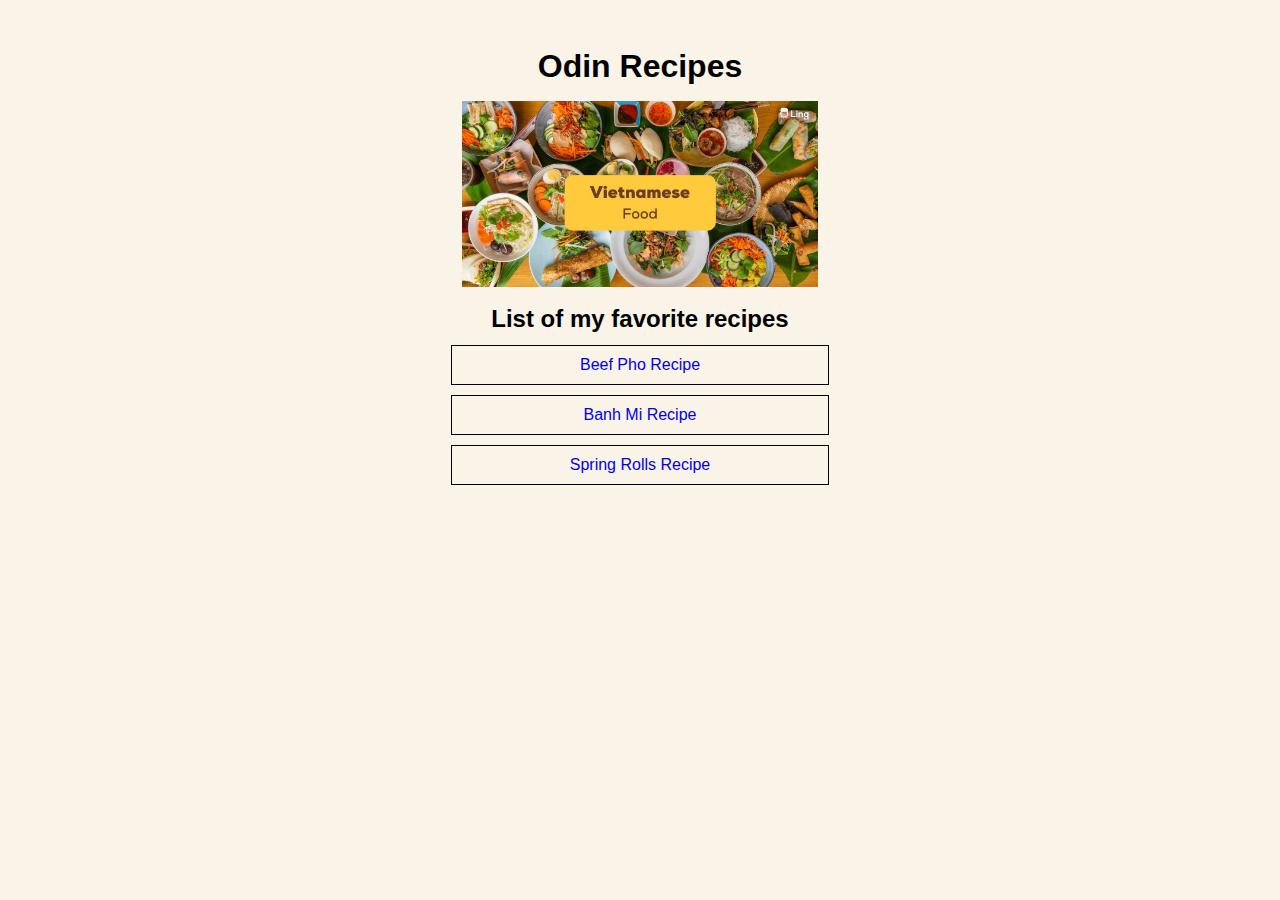
<file: index.html>
<!DOCTYPE html>
<html lang="en">
<head>
    <meta charset="UTF-8">
    <meta name="viewport" content="width=device-width, initial-scale=1.0">
    <link rel="stylesheet" href="css/style.css">
    <title>Odin Recipes</title>
</head>
<body>
    <h1 class="title">Odin Recipes</h1>
    <img class="title pic" src="images/Vietnamese-Food.jpeg" alt="Vietnamese Food Recipes" width="500"><br>
    <h2 class="h2">List of my favorite recipes</h2>
    <ul class="index-ul">
        <div class="recipe"><li><a href="recipes/Beef-Pho.html" target="_blank">Beef Pho Recipe</a></li></div>
       <div class="recipe"><li><a href="recipes/Banh-Mi.html" target="_blank">Banh Mi Recipe</a></li></div>
       <div class="recipe"><li><a href="recipes/Spring-Rolls.html" target="_blank">Spring Rolls Recipe</a></li></div>
    </ul>
</body>
</html>
</file>
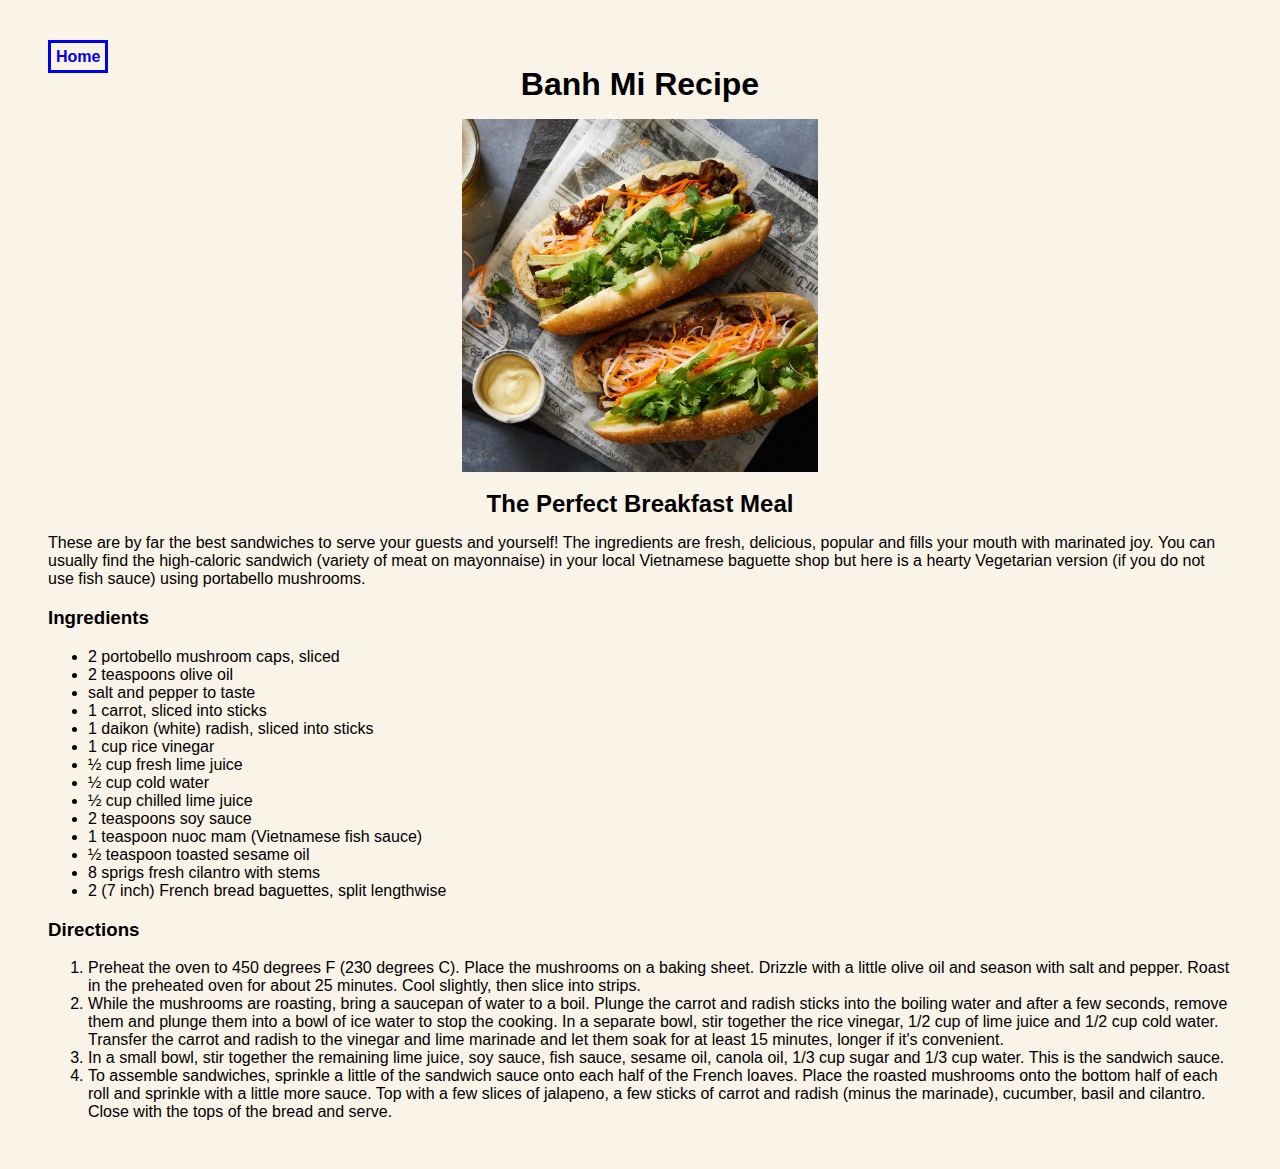
<file: recipes/Banh-Mi.html>
<!DOCTYPE html>
<html lang="en">
<head>
    <meta charset="UTF-8">
    <meta name="viewport" content="width=device-width, initial-scale=1.0">
    <link rel="stylesheet" href="../css/style.css">
    <title>Banh Mi Recipe</title>
</head>
<body>
    <a class="button" href="../index.html">Home</a>
    <h1 class="title">Banh Mi Recipe</h1>
    <img class="title pic" src="../images/Banh-Mi.jpeg" alt="A delicious banh mi sandwich"><br>
    <h2>The Perfect Breakfast Meal</h2>
    <p>These are by far the best sandwiches to serve your guests and yourself! The ingredients are fresh, delicious, popular and fills your mouth with marinated joy. You can usually find the high-caloric sandwich (variety of meat on mayonnaise) in your local Vietnamese baguette shop but here is a hearty Vegetarian version (if you do not use fish sauce) using portabello mushrooms.</p>
    <h3>Ingredients</h3>
    <ul>
        <li>2 portobello mushroom caps, sliced</li>
        <li>2 teaspoons olive oil</li>
        <li>salt and pepper to taste</li>
        <li>1 carrot, sliced into sticks</li>
        <li>1 daikon (white) radish, sliced into sticks</li>
        <li>1 cup rice vinegar</li>
        <li>½ cup fresh lime juice</li>
        <li>½ cup cold water</li>
        <li>½ cup chilled lime juice</li>
        <li>2 teaspoons soy sauce</li>
        <li>1 teaspoon nuoc mam (Vietnamese fish sauce)</li>
        <li>½ teaspoon toasted sesame oil</li>
        <li>8 sprigs fresh cilantro with stems</li>
        <li>2 (7 inch) French bread baguettes, split lengthwise</li>
    </ul>
    <h3>Directions</h3>
    <ol>
        <li>Preheat the oven to 450 degrees F (230 degrees C). Place the mushrooms on a baking sheet. Drizzle with a little olive oil and season with salt and pepper. Roast in the preheated oven for about 25 minutes. Cool slightly, then slice into strips.</li>
        <li>While the mushrooms are roasting, bring a saucepan of water to a boil. Plunge the carrot and radish sticks into the boiling water and after a few seconds, remove them and plunge them into a bowl of ice water to stop the cooking. In a separate bowl, stir together the rice vinegar, 1/2 cup of lime juice and 1/2 cup cold water. Transfer the carrot and radish to the vinegar and lime marinade and let them soak for at least 15 minutes, longer if it's convenient.</li>
        <li>In a small bowl, stir together the remaining lime juice, soy sauce, fish sauce, sesame oil, canola oil, 1/3 cup sugar and 1/3 cup water. This is the sandwich sauce.</li>
        <li>To assemble sandwiches, sprinkle a little of the sandwich sauce onto each half of the French loaves. Place the roasted mushrooms onto the bottom half of each roll and sprinkle with a little more sauce. Top with a few slices of jalapeno, a few sticks of carrot and radish (minus the marinade), cucumber, basil and cilantro. Close with the tops of the bread and serve.</li>
    </ol>
</body>
</html>
</file>
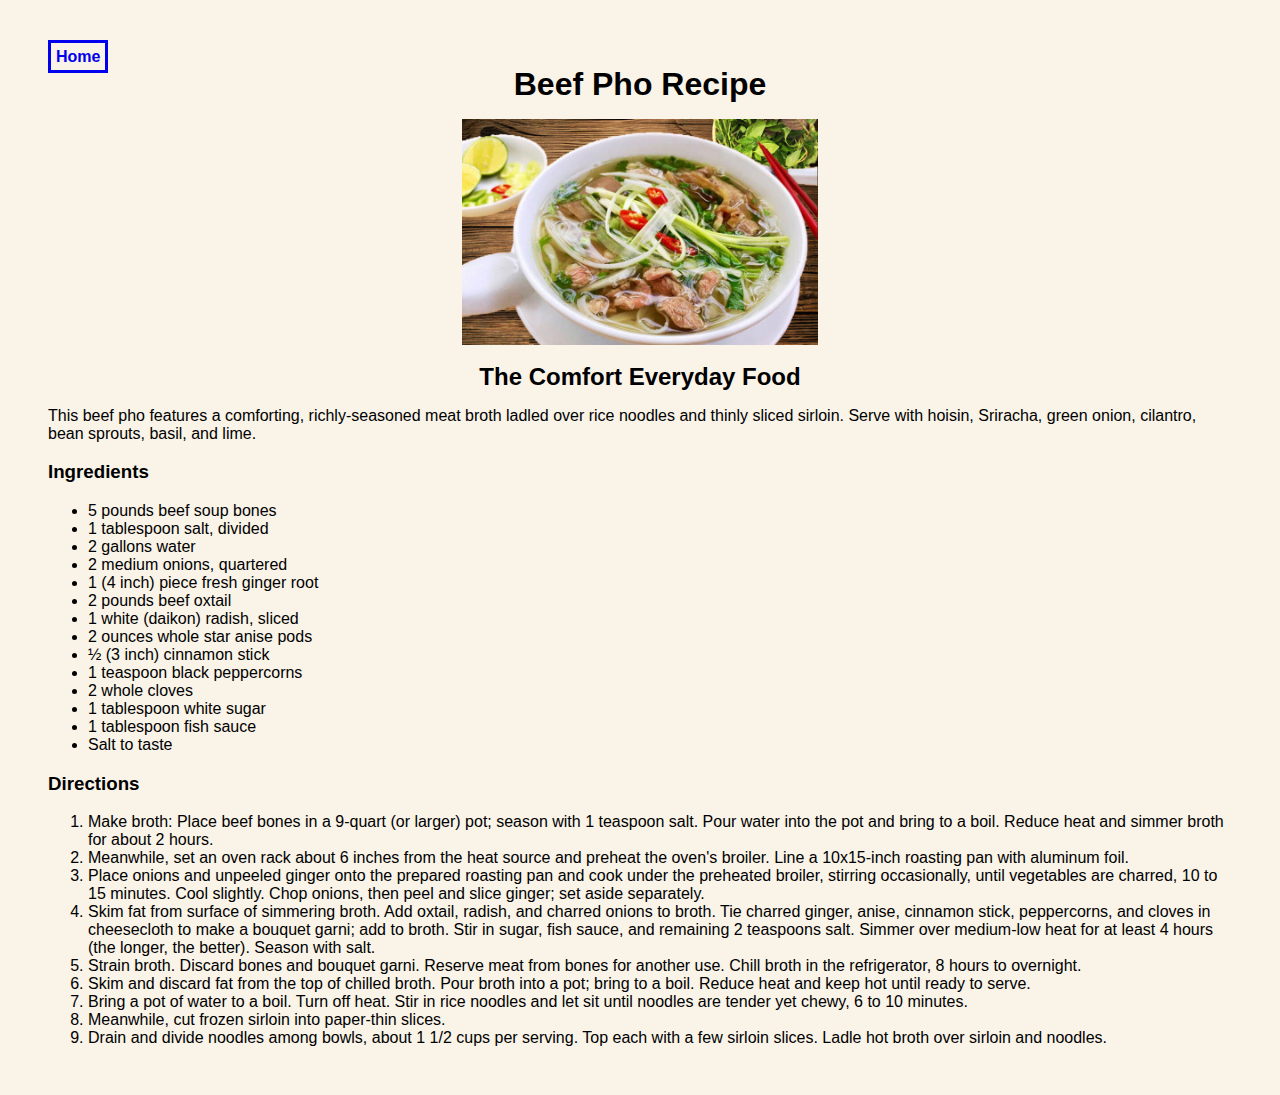
<file: recipes/Beef-Pho.html>
<!DOCTYPE html>
<html lang="en">
<head>
    <meta charset="UTF-8">
    <meta name="viewport" content="width=device-width, initial-scale=1.0">
    <link rel="stylesheet" href="../css/style.css">
    <title>Beef Pho Recipe</title>
</head>
<body>
    <a class="button" href="../index.html">Home</a>
    <h1 class="title">Beef Pho Recipe</h1>
        <img class="title pic" src="../images/Beef-Pho2.jpeg" alt="A delicious bowl of Pho"><br>
    <h2>The Comfort Everyday Food</h2>
    <p>This beef pho features a comforting, richly-seasoned meat broth ladled over rice noodles and thinly sliced sirloin. Serve with hoisin, Sriracha, green onion, cilantro, bean sprouts, basil, and lime.</p>
    <h3>Ingredients</h3>
    <ul>
        <li>5 pounds beef soup bones</li>
        <li>1 tablespoon salt, divided</li>
        <li>2 gallons water</li>
        <li>2 medium onions, quartered</li>
        <li>1 (4 inch) piece fresh ginger root</li>
        <li>2 pounds beef oxtail</li>
        <li>1 white (daikon) radish, sliced</li>
        <li>2 ounces whole star anise pods</li>
        <li>½ (3 inch) cinnamon stick</li>
        <li>1 teaspoon black peppercorns</li>
        <li>2 whole cloves</li>
        <li>1 tablespoon white sugar</li>
        <li>1 tablespoon fish sauce</li>
        <li>Salt to taste</li>
    </ul>
    <h3>Directions</h3>
    <ol>
        <li>Make broth: Place beef bones in a 9-quart (or larger) pot; season with 1 teaspoon salt. Pour water into the pot and bring to a boil. Reduce heat and simmer broth for about 2 hours.</li>
        <li>Meanwhile, set an oven rack about 6 inches from the heat source and preheat the oven's broiler. Line a 10x15-inch roasting pan with aluminum foil.</li>
        <li>Place onions and unpeeled ginger onto the prepared roasting pan and cook under the preheated broiler, stirring occasionally, until vegetables are charred, 10 to 15 minutes. Cool slightly. Chop onions, then peel and slice ginger; set aside separately.</li>
        <li>Skim fat from surface of simmering broth. Add oxtail, radish, and charred onions to broth. Tie charred ginger, anise, cinnamon stick, peppercorns, and cloves in cheesecloth to make a bouquet garni; add to broth. Stir in sugar, fish sauce, and remaining 2 teaspoons salt. Simmer over medium-low heat for at least 4 hours (the longer, the better). Season with salt.</li>
        <li>Strain broth. Discard bones and bouquet garni. Reserve meat from bones for another use. Chill broth in the refrigerator, 8 hours to overnight.</li>
        <li>Skim and discard fat from the top of chilled broth. Pour broth into a pot; bring to a boil. Reduce heat and keep hot until ready to serve.</li>
        <li>Bring a pot of water to a boil. Turn off heat. Stir in rice noodles and let sit until noodles are tender yet chewy, 6 to 10 minutes.</li>
        <li>Meanwhile, cut frozen sirloin into paper-thin slices.</li>
        <li>Drain and divide noodles among bowls, about 1 1/2 cups per serving. Top each with a few sirloin slices. Ladle hot broth over sirloin and noodles.</li>
    </ol>
    </body>
</html>
</file>
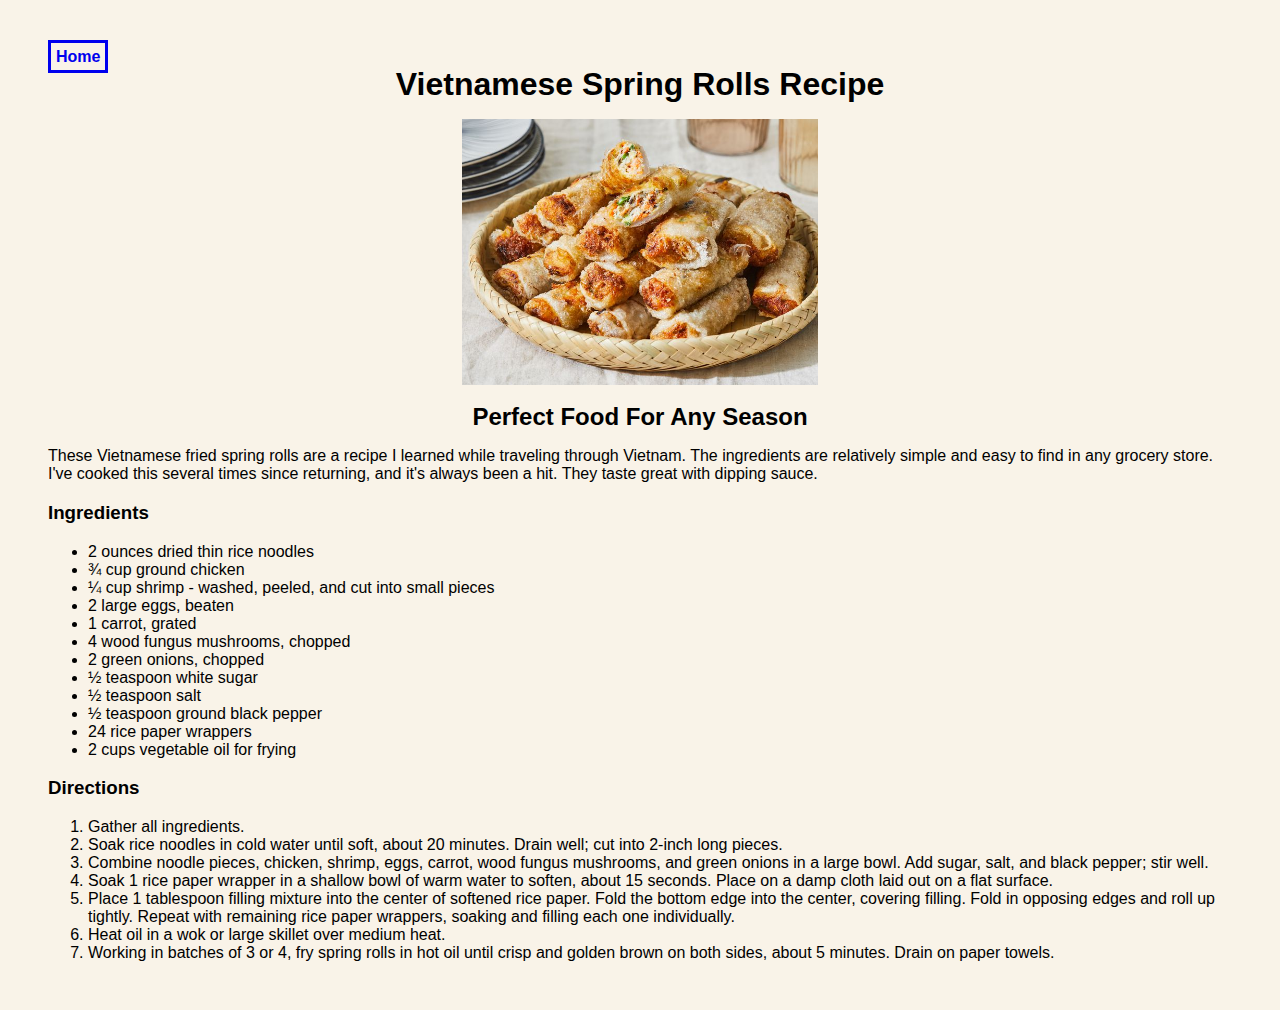
<file: recipes/Spring-Rolls.html>
<!DOCTYPE html>
<html lang="en">
<head>
    <meta charset="UTF-8">
    <meta name="viewport" content="width=device-width, initial-scale=1.0">
    <link rel="stylesheet" href="../css/style.css">
    <title>Vietnamese Spring Rolls</title>
</head>
<body>
    <a class="button" href="../index.html">Home</a>
    <h1 class="title">Vietnamese Spring Rolls Recipe</h1>
    <img class="title pic" src="../images/Vietnamese-Spring-Rolls.jpeg" alt="The best spring rolls"><br>
    <h2>Perfect Food For Any Season</h2>
    <p>These Vietnamese fried spring rolls are a recipe I learned while traveling through Vietnam. The ingredients are relatively simple and easy to find in any grocery store. I've cooked this several times since returning, and it's always been a hit. They taste great with dipping sauce.</p>
    <h3>Ingredients</h3>
    <ul>
        <li>2 ounces dried thin rice noodles</li>
        <li>¾ cup ground chicken</li>
        <li>¼ cup shrimp - washed, peeled, and cut into small pieces</li>
        <li>2 large eggs, beaten</li>
        <li>1 carrot, grated</li>
        <li>4 wood fungus mushrooms, chopped</li>
        <li>2 green onions, chopped</li>
        <li>½ teaspoon white sugar</li>
        <li>½ teaspoon salt</li>
        <li>½ teaspoon ground black pepper</li>
        <li>24 rice paper wrappers</li>
        <li>2 cups vegetable oil for frying</li>
    </ul>
    <h3>Directions</h3>
    <ol>
        <li>Gather all ingredients.</li>
        <li>Soak rice noodles in cold water until soft, about 20 minutes. Drain well; cut into 2-inch long pieces.</li>
        <li>Combine noodle pieces, chicken, shrimp, eggs, carrot, wood fungus mushrooms, and green onions in a large bowl. Add sugar, salt, and black pepper; stir well.</li>
        <li>Soak 1 rice paper wrapper in a shallow bowl of warm water to soften, about 15 seconds. Place on a damp cloth laid out on a flat surface.</li>
        <li>Place 1 tablespoon filling mixture into the center of softened rice paper. Fold the bottom edge into the center, covering filling. Fold in opposing edges and roll up tightly. Repeat with remaining rice paper wrappers, soaking and filling each one individually.</li>
        <li>Heat oil in a wok or large skillet over medium heat.</li>
        <li>Working in batches of 3 or 4, fry spring rolls in hot oil until crisp and golden brown on both sides, about 5 minutes. Drain on paper towels.</li>
    </ol>
</body>
</html>
</file>
<file: css/style.css>
html{
    box-sizing: border-box;
}
body{
    font-family: Verdana, 'Geneva', Tahoma, sans-serif;
    background-color: rgb(249, 243, 232);
    margin: 3em;
}
.button{
    text-decoration: none;
    width: 25%;
    padding: 5px;
    border: solid;
    font-weight: bold;
}

.button:hover{
    background-color: rgb(242, 208, 121);

}

.index, .title, .index-ul, h2{
    margin: auto;
    text-align: center;  
}
.index-ul{
    padding-left: 0px ;
}
.recipe{
    margin: 0 auto;
    margin-bottom: 10px;
    border: solid 0.5px;
    padding: 10px;
    width: 30%;
}

.recipe:hover{
    background-color:rgb(242, 208, 121);

}
a{
    text-decoration: none;
}
h2{
    margin-bottom: 0.5em;
}
.title.pic {
    display: block;
    margin-top: 1em;
    margin-left: auto;
    margin-right: auto;
    width: 30%;
}
.index-ul{
    list-style-type: none;

}
</file>
